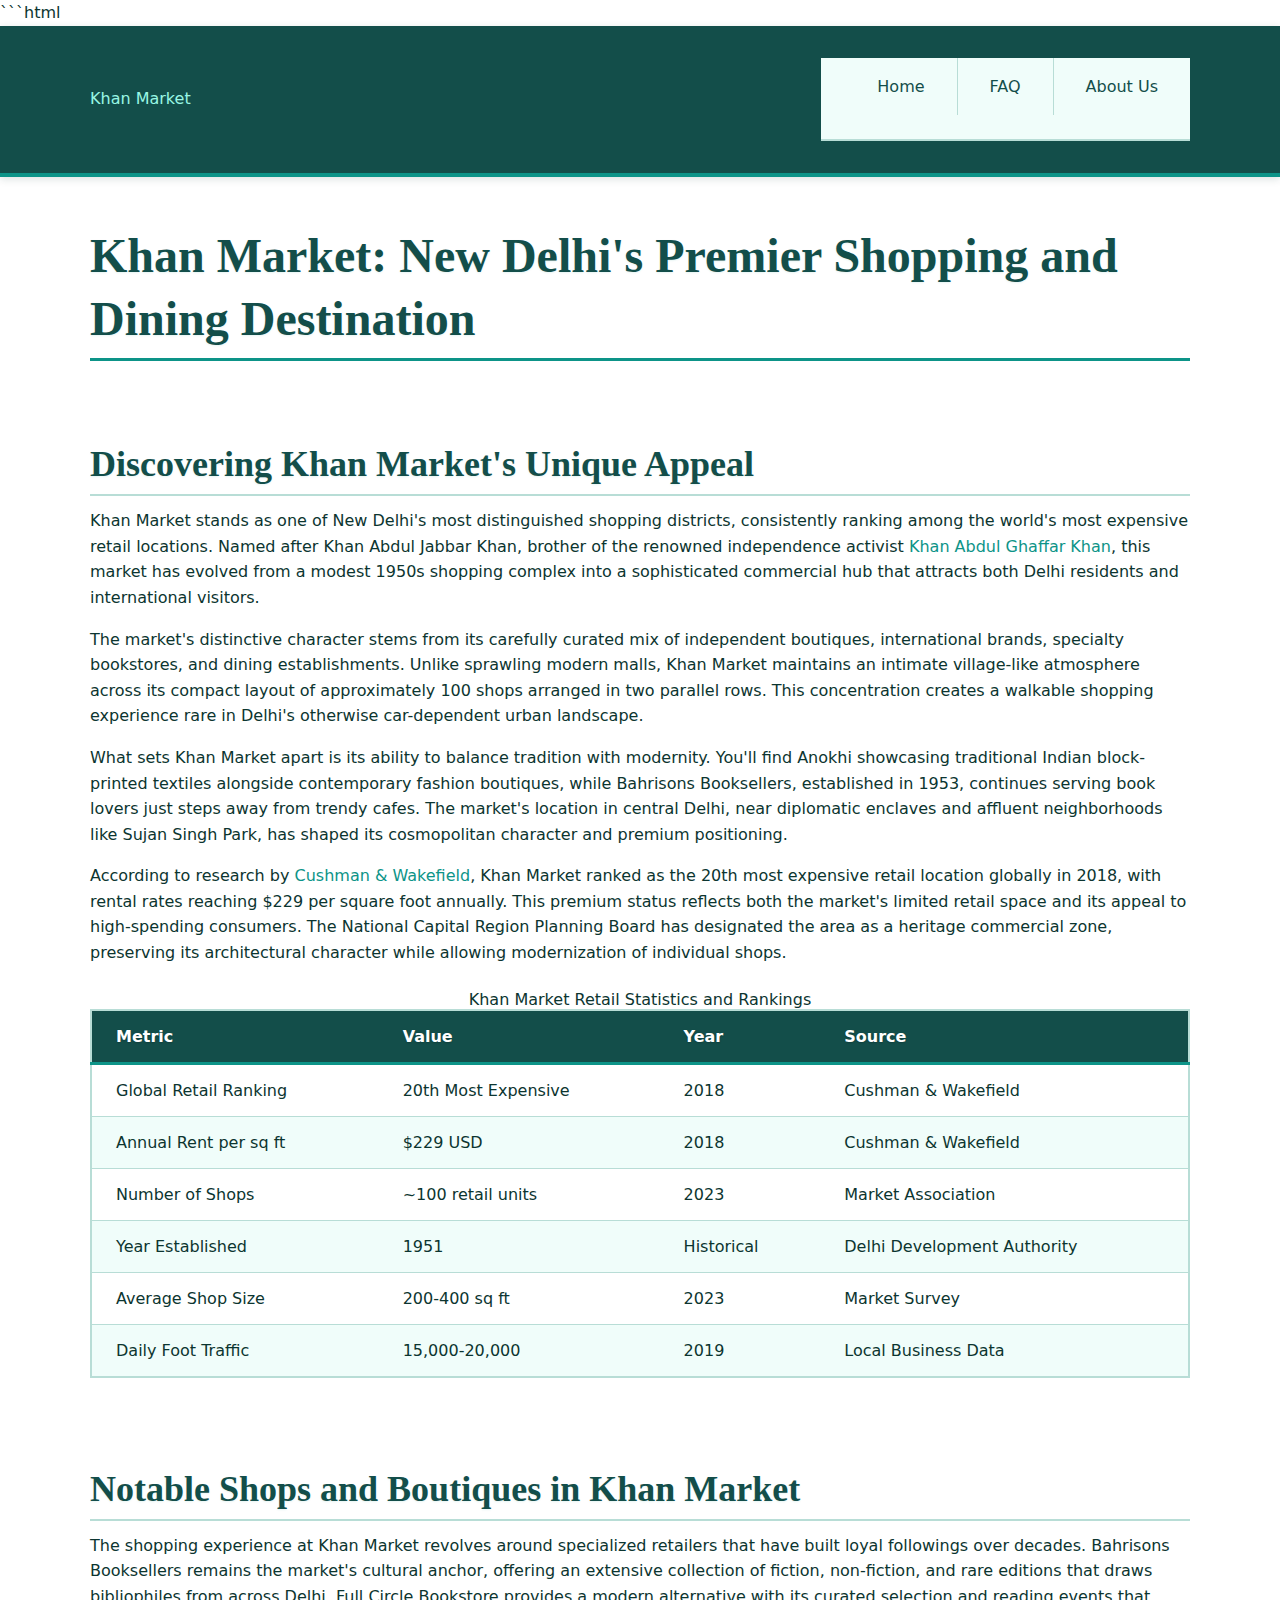
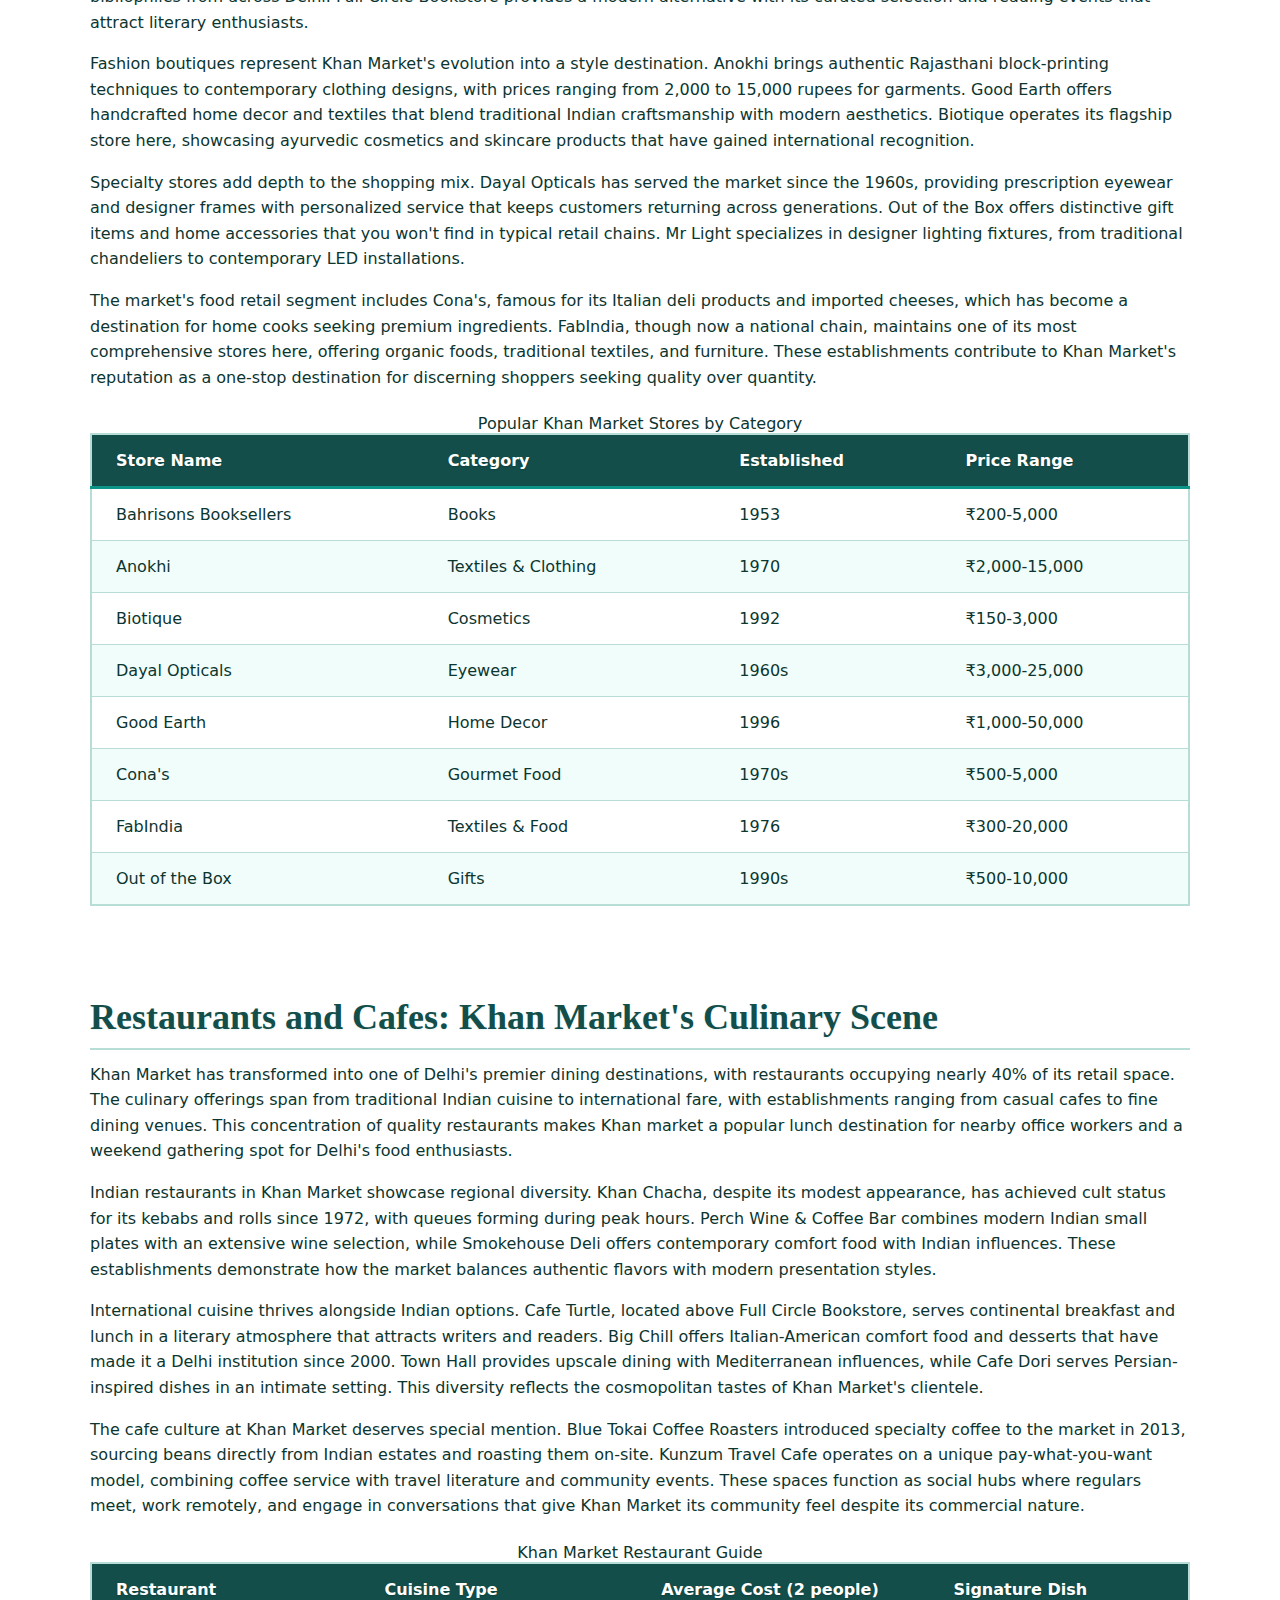
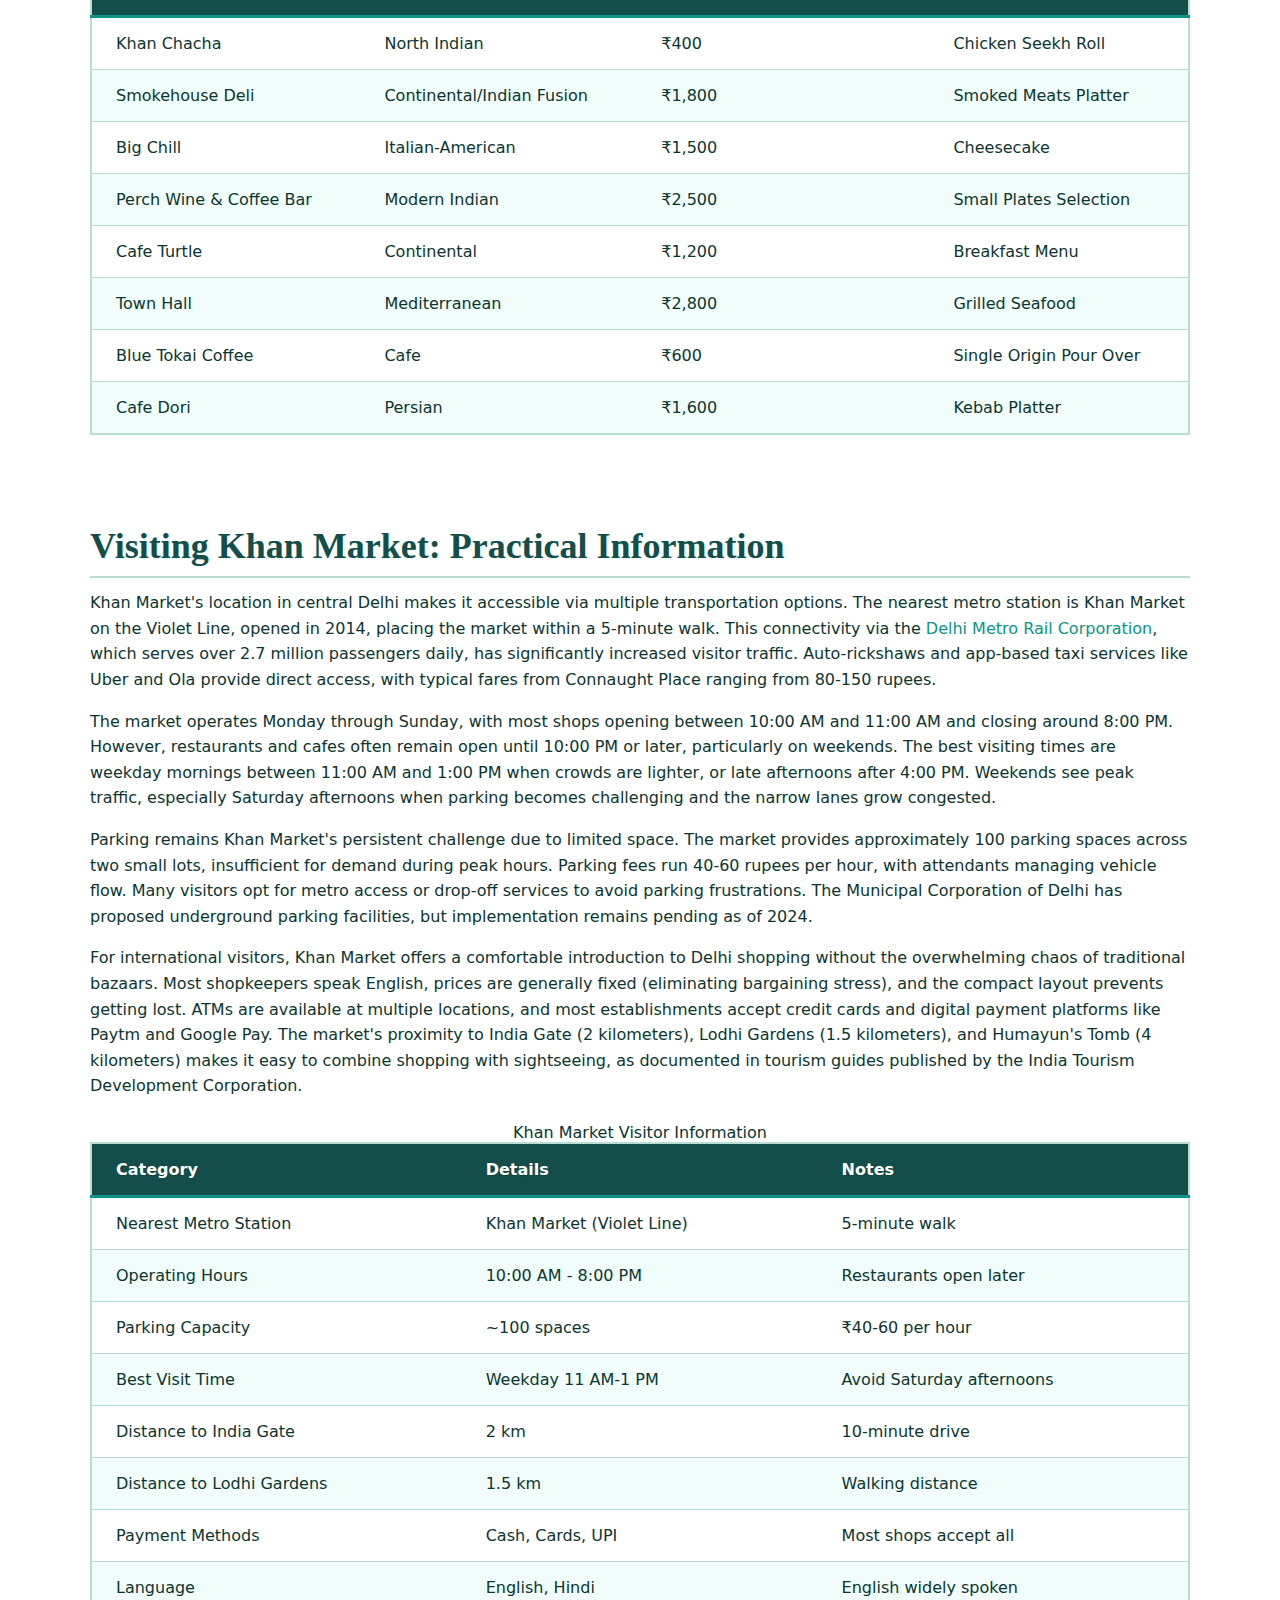
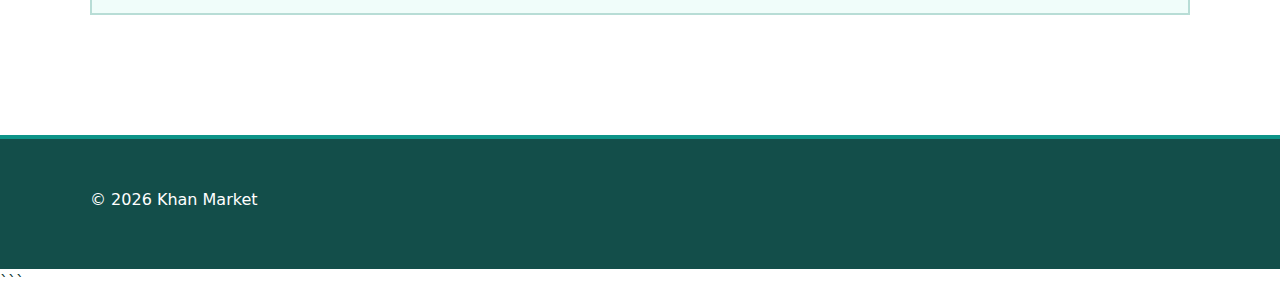
<file: index.html>
```html
<!DOCTYPE html>
<html lang="en-US">
<head><script>if(location.hostname==="khanmarket-xyz.pages.dev"){location.replace("https://khanmarket.xyz"+location.pathname+location.search)}</script>
<meta charset="UTF-8">
<meta name="viewport" content="width=device-width, initial-scale=1.0">
<title>Khan Market Delhi - Ultimate Shopping & Dining Guide</title>
<meta name="description" content="Explore Khan Market, New Delhi's premier shopping destination. Discover upscale boutiques, restaurants, cafes, and local favorites in this historic market.">
<link rel="canonical" href="https://khanmarket.xyz/">
<link rel="stylesheet" href="style.css">
<meta property="og:title" content="Khan Market Delhi - Ultimate Shopping & Dining Guide">
<meta property="og:description" content="Explore Khan Market, New Delhi's premier shopping destination. Discover upscale boutiques, restaurants, cafes, and local favorites in this historic market.">
<meta property="og:url" content="https://khanmarket.xyz/">
<meta property="og:type" content="website">
<meta name="twitter:card" content="summary_large_image">
<meta name="twitter:title" content="Khan Market Delhi - Ultimate Shopping & Dining Guide">
<meta name="twitter:description" content="Explore Khan Market, New Delhi's premier shopping destination. Discover upscale boutiques, restaurants, cafes, and local favorites in this historic market.">
<script type="application/ld+json">
{
  "@context": "https://schema.org",
  "@type": "Organization",
  "name": "Khan Market",
  "url": "https://khanmarket.xyz"
}
</script>
</head>
<body>
<header class="site-header">
<div class="container">
<a href="/">Khan Market</a>
<nav class="site-nav">
<ul>
<li><a href="/" aria-current="page">Home</a></li>
<li><a href="/faq">FAQ</a></li>
<li><a href="/about-us">About Us</a></li>
</ul>
</nav>
</div>
</header>
<main class="site-main">
<div class="container">
<h1>Khan Market: New Delhi's Premier Shopping and Dining Destination</h1>
<section>
<h2>Discovering Khan Market's Unique Appeal</h2>
<p>Khan Market stands as one of New Delhi's most distinguished shopping districts, consistently ranking among the world's most expensive retail locations. Named after Khan Abdul Jabbar Khan, brother of the renowned independence activist <a href="https://en.wikipedia.org/wiki/Khan_Abdul_Ghaffar_Khan" rel="noopener noreferrer" target="_blank">Khan Abdul Ghaffar Khan</a>, this market has evolved from a modest 1950s shopping complex into a sophisticated commercial hub that attracts both Delhi residents and international visitors.</p>
<p>The market's distinctive character stems from its carefully curated mix of independent boutiques, international brands, specialty bookstores, and dining establishments. Unlike sprawling modern malls, Khan Market maintains an intimate village-like atmosphere across its compact layout of approximately 100 shops arranged in two parallel rows. This concentration creates a walkable shopping experience rare in Delhi's otherwise car-dependent urban landscape.</p>
<p>What sets Khan Market apart is its ability to balance tradition with modernity. You'll find Anokhi showcasing traditional Indian block-printed textiles alongside contemporary fashion boutiques, while Bahrisons Booksellers, established in 1953, continues serving book lovers just steps away from trendy cafes. The market's location in central Delhi, near diplomatic enclaves and affluent neighborhoods like Sujan Singh Park, has shaped its cosmopolitan character and premium positioning.</p>
<p>According to research by <a href="https://www.cushmanwakefield.com/" rel="noopener noreferrer" target="_blank">Cushman & Wakefield</a>, Khan Market ranked as the 20th most expensive retail location globally in 2018, with rental rates reaching $229 per square foot annually. This premium status reflects both the market's limited retail space and its appeal to high-spending consumers. The National Capital Region Planning Board has designated the area as a heritage commercial zone, preserving its architectural character while allowing modernization of individual shops.</p>
<table class="card">
<caption>Khan Market Retail Statistics and Rankings</caption>
<thead>
<tr>
<th>Metric</th>
<th>Value</th>
<th>Year</th>
<th>Source</th>
</tr>
</thead>
<tbody>
<tr>
<td>Global Retail Ranking</td>
<td>20th Most Expensive</td>
<td>2018</td>
<td>Cushman & Wakefield</td>
</tr>
<tr>
<td>Annual Rent per sq ft</td>
<td>$229 USD</td>
<td>2018</td>
<td>Cushman & Wakefield</td>
</tr>
<tr>
<td>Number of Shops</td>
<td>~100 retail units</td>
<td>2023</td>
<td>Market Association</td>
</tr>
<tr>
<td>Year Established</td>
<td>1951</td>
<td>Historical</td>
<td>Delhi Development Authority</td>
</tr>
<tr>
<td>Average Shop Size</td>
<td>200-400 sq ft</td>
<td>2023</td>
<td>Market Survey</td>
</tr>
<tr>
<td>Daily Foot Traffic</td>
<td>15,000-20,000</td>
<td>2019</td>
<td>Local Business Data</td>
</tr>
</tbody>
</table>
</section>
<section>
<h2>Notable Shops and Boutiques in Khan Market</h2>
<p>The shopping experience at Khan Market revolves around specialized retailers that have built loyal followings over decades. Bahrisons Booksellers remains the market's cultural anchor, offering an extensive collection of fiction, non-fiction, and rare editions that draws bibliophiles from across Delhi. Full Circle Bookstore provides a modern alternative with its curated selection and reading events that attract literary enthusiasts.</p>
<p>Fashion boutiques represent Khan Market's evolution into a style destination. Anokhi brings authentic Rajasthani block-printing techniques to contemporary clothing designs, with prices ranging from 2,000 to 15,000 rupees for garments. Good Earth offers handcrafted home decor and textiles that blend traditional Indian craftsmanship with modern aesthetics. Biotique operates its flagship store here, showcasing ayurvedic cosmetics and skincare products that have gained international recognition.</p>
<p>Specialty stores add depth to the shopping mix. Dayal Opticals has served the market since the 1960s, providing prescription eyewear and designer frames with personalized service that keeps customers returning across generations. Out of the Box offers distinctive gift items and home accessories that you won't find in typical retail chains. Mr Light specializes in designer lighting fixtures, from traditional chandeliers to contemporary LED installations.</p>
<p>The market's food retail segment includes Cona's, famous for its Italian deli products and imported cheeses, which has become a destination for home cooks seeking premium ingredients. FabIndia, though now a national chain, maintains one of its most comprehensive stores here, offering organic foods, traditional textiles, and furniture. These establishments contribute to Khan Market's reputation as a one-stop destination for discerning shoppers seeking quality over quantity.</p>
<table class="card">
<caption>Popular Khan Market Stores by Category</caption>
<thead>
<tr>
<th>Store Name</th>
<th>Category</th>
<th>Established</th>
<th>Price Range</th>
</tr>
</thead>
<tbody>
<tr>
<td>Bahrisons Booksellers</td>
<td>Books</td>
<td>1953</td>
<td>₹200-5,000</td>
</tr>
<tr>
<td>Anokhi</td>
<td>Textiles & Clothing</td>
<td>1970</td>
<td>₹2,000-15,000</td>
</tr>
<tr>
<td>Biotique</td>
<td>Cosmetics</td>
<td>1992</td>
<td>₹150-3,000</td>
</tr>
<tr>
<td>Dayal Opticals</td>
<td>Eyewear</td>
<td>1960s</td>
<td>₹3,000-25,000</td>
</tr>
<tr>
<td>Good Earth</td>
<td>Home Decor</td>
<td>1996</td>
<td>₹1,000-50,000</td>
</tr>
<tr>
<td>Cona's</td>
<td>Gourmet Food</td>
<td>1970s</td>
<td>₹500-5,000</td>
</tr>
<tr>
<td>FabIndia</td>
<td>Textiles & Food</td>
<td>1976</td>
<td>₹300-20,000</td>
</tr>
<tr>
<td>Out of the Box</td>
<td>Gifts</td>
<td>1990s</td>
<td>₹500-10,000</td>
</tr>
</tbody>
</table>
</section>
<section>
<h2>Restaurants and Cafes: Khan Market's Culinary Scene</h2>
<p>Khan Market has transformed into one of Delhi's premier dining destinations, with restaurants occupying nearly 40% of its retail space. The culinary offerings span from traditional Indian cuisine to international fare, with establishments ranging from casual cafes to fine dining venues. This concentration of quality restaurants makes Khan market a popular lunch destination for nearby office workers and a weekend gathering spot for Delhi's food enthusiasts.</p>
<p>Indian restaurants in Khan Market showcase regional diversity. Khan Chacha, despite its modest appearance, has achieved cult status for its kebabs and rolls since 1972, with queues forming during peak hours. Perch Wine & Coffee Bar combines modern Indian small plates with an extensive wine selection, while Smokehouse Deli offers contemporary comfort food with Indian influences. These establishments demonstrate how the market balances authentic flavors with modern presentation styles.</p>
<p>International cuisine thrives alongside Indian options. Cafe Turtle, located above Full Circle Bookstore, serves continental breakfast and lunch in a literary atmosphere that attracts writers and readers. Big Chill offers Italian-American comfort food and desserts that have made it a Delhi institution since 2000. Town Hall provides upscale dining with Mediterranean influences, while Cafe Dori serves Persian-inspired dishes in an intimate setting. This diversity reflects the cosmopolitan tastes of Khan Market's clientele.</p>
<p>The cafe culture at Khan Market deserves special mention. Blue Tokai Coffee Roasters introduced specialty coffee to the market in 2013, sourcing beans directly from Indian estates and roasting them on-site. Kunzum Travel Cafe operates on a unique pay-what-you-want model, combining coffee service with travel literature and community events. These spaces function as social hubs where regulars meet, work remotely, and engage in conversations that give Khan Market its community feel despite its commercial nature.</p>
<table class="card">
<caption>Khan Market Restaurant Guide</caption>
<thead>
<tr>
<th>Restaurant</th>
<th>Cuisine Type</th>
<th>Average Cost (2 people)</th>
<th>Signature Dish</th>
</tr>
</thead>
<tbody>
<tr>
<td>Khan Chacha</td>
<td>North Indian</td>
<td>₹400</td>
<td>Chicken Seekh Roll</td>
</tr>
<tr>
<td>Smokehouse Deli</td>
<td>Continental/Indian Fusion</td>
<td>₹1,800</td>
<td>Smoked Meats Platter</td>
</tr>
<tr>
<td>Big Chill</td>
<td>Italian-American</td>
<td>₹1,500</td>
<td>Cheesecake</td>
</tr>
<tr>
<td>Perch Wine & Coffee Bar</td>
<td>Modern Indian</td>
<td>₹2,500</td>
<td>Small Plates Selection</td>
</tr>
<tr>
<td>Cafe Turtle</td>
<td>Continental</td>
<td>₹1,200</td>
<td>Breakfast Menu</td>
</tr>
<tr>
<td>Town Hall</td>
<td>Mediterranean</td>
<td>₹2,800</td>
<td>Grilled Seafood</td>
</tr>
<tr>
<td>Blue Tokai Coffee</td>
<td>Cafe</td>
<td>₹600</td>
<td>Single Origin Pour Over</td>
</tr>
<tr>
<td>Cafe Dori</td>
<td>Persian</td>
<td>₹1,600</td>
<td>Kebab Platter</td>
</tr>
</tbody>
</table>
</section>
<section>
<h2>Visiting Khan Market: Practical Information</h2>
<p>Khan Market's location in central Delhi makes it accessible via multiple transportation options. The nearest metro station is Khan Market on the Violet Line, opened in 2014, placing the market within a 5-minute walk. This connectivity via the <a href="https://www.delhimetrorail.com/" rel="noopener noreferrer" target="_blank">Delhi Metro Rail Corporation</a>, which serves over 2.7 million passengers daily, has significantly increased visitor traffic. Auto-rickshaws and app-based taxi services like Uber and Ola provide direct access, with typical fares from Connaught Place ranging from 80-150 rupees.</p>
<p>The market operates Monday through Sunday, with most shops opening between 10:00 AM and 11:00 AM and closing around 8:00 PM. However, restaurants and cafes often remain open until 10:00 PM or later, particularly on weekends. The best visiting times are weekday mornings between 11:00 AM and 1:00 PM when crowds are lighter, or late afternoons after 4:00 PM. Weekends see peak traffic, especially Saturday afternoons when parking becomes challenging and the narrow lanes grow congested.</p>
<p>Parking remains Khan Market's persistent challenge due to limited space. The market provides approximately 100 parking spaces across two small lots, insufficient for demand during peak hours. Parking fees run 40-60 rupees per hour, with attendants managing vehicle flow. Many visitors opt for metro access or drop-off services to avoid parking frustrations. The Municipal Corporation of Delhi has proposed underground parking facilities, but implementation remains pending as of 2024.</p>
<p>For international visitors, Khan Market offers a comfortable introduction to Delhi shopping without the overwhelming chaos of traditional bazaars. Most shopkeepers speak English, prices are generally fixed (eliminating bargaining stress), and the compact layout prevents getting lost. ATMs are available at multiple locations, and most establishments accept credit cards and digital payment platforms like Paytm and Google Pay. The market's proximity to India Gate (2 kilometers), Lodhi Gardens (1.5 kilometers), and Humayun's Tomb (4 kilometers) makes it easy to combine shopping with sightseeing, as documented in tourism guides published by the India Tourism Development Corporation.</p>
<table class="card">
<caption>Khan Market Visitor Information</caption>
<thead>
<tr>
<th>Category</th>
<th>Details</th>
<th>Notes</th>
</tr>
</thead>
<tbody>
<tr>
<td>Nearest Metro Station</td>
<td>Khan Market (Violet Line)</td>
<td>5-minute walk</td>
</tr>
<tr>
<td>Operating Hours</td>
<td>10:00 AM - 8:00 PM</td>
<td>Restaurants open later</td>
</tr>
<tr>
<td>Parking Capacity</td>
<td>~100 spaces</td>
<td>₹40-60 per hour</td>
</tr>
<tr>
<td>Best Visit Time</td>
<td>Weekday 11 AM-1 PM</td>
<td>Avoid Saturday afternoons</td>
</tr>
<tr>
<td>Distance to India Gate</td>
<td>2 km</td>
<td>10-minute drive</td>
</tr>
<tr>
<td>Distance to Lodhi Gardens</td>
<td>1.5 km</td>
<td>Walking distance</td>
</tr>
<tr>
<td>Payment Methods</td>
<td>Cash, Cards, UPI</td>
<td>Most shops accept all</td>
</tr>
<tr>
<td>Language</td>
<td>English, Hindi</td>
<td>English widely spoken</td>
</tr>
</tbody>
</table>
</section>
</div>
</main>
<footer class="site-footer">
<div class="container">
<p>&copy; 2026 Khan Market</p>
</div>
</footer>
</body>
</html>
```
</file>
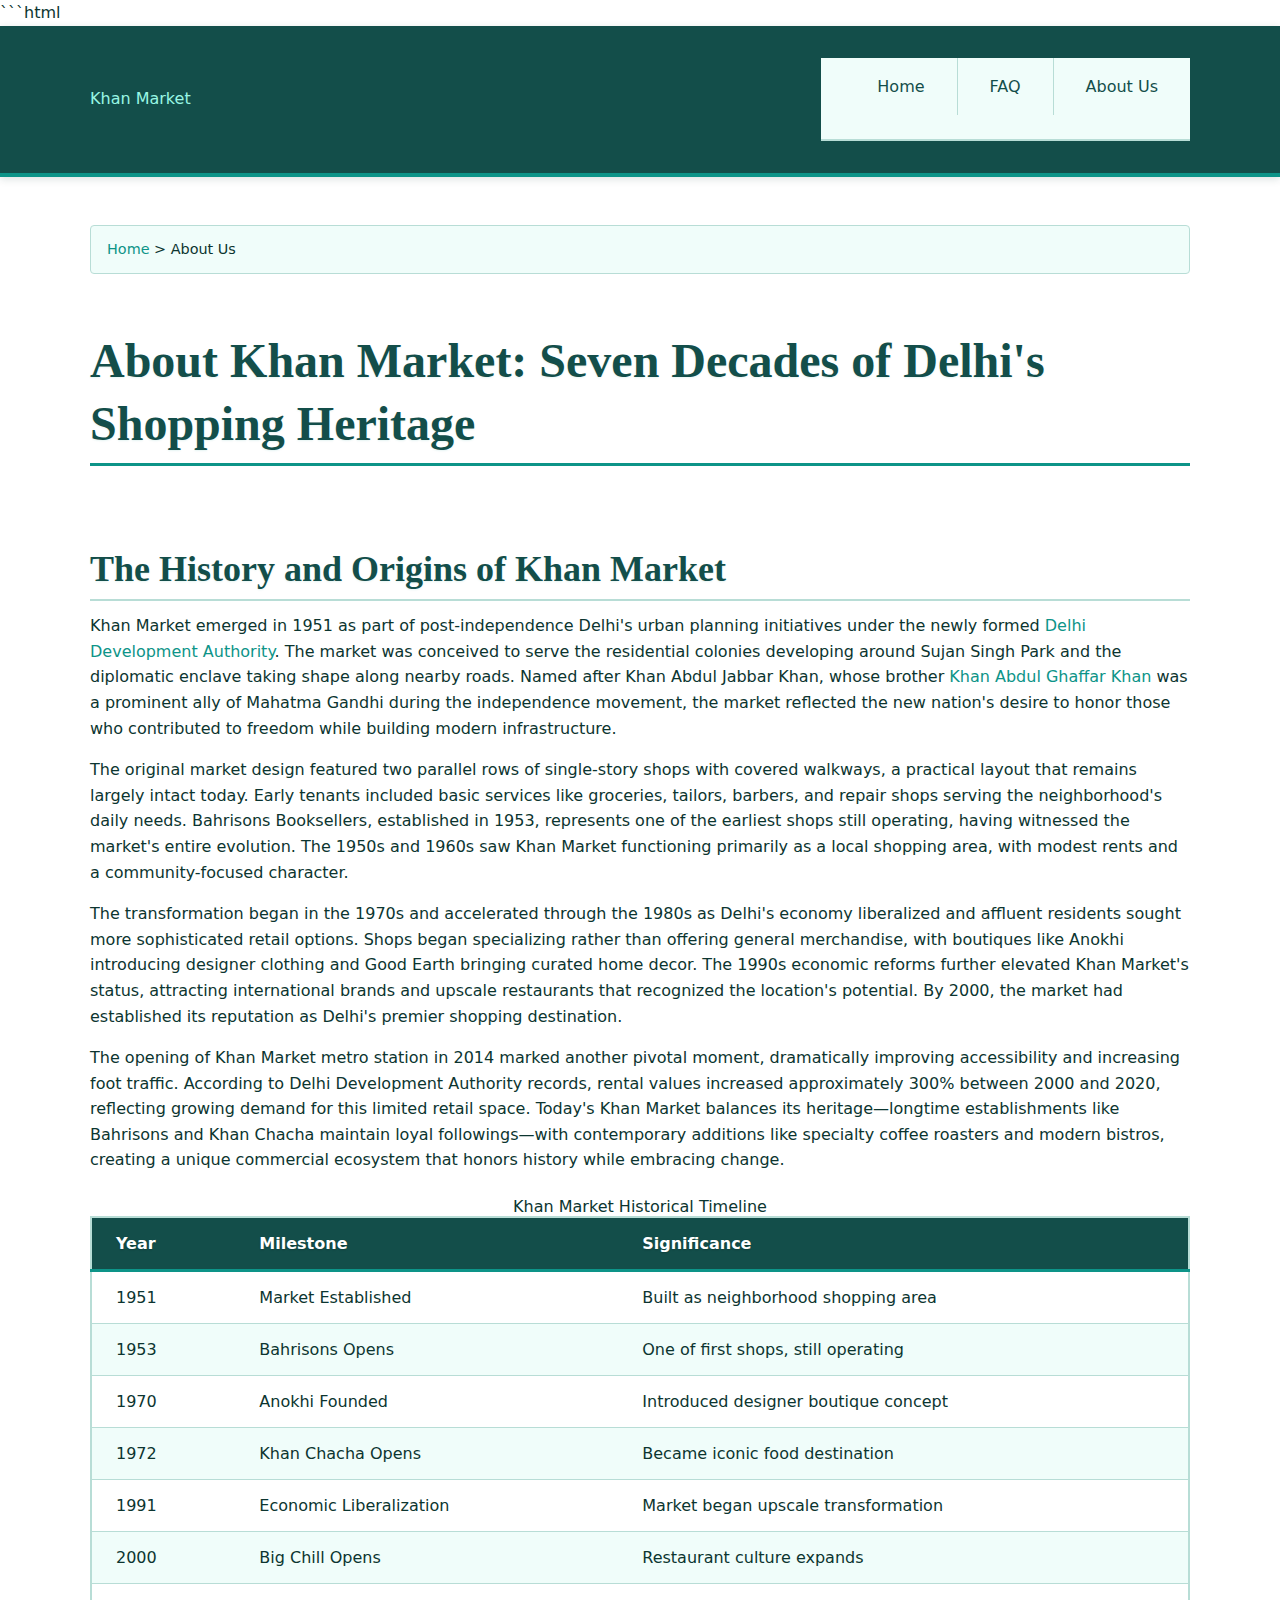
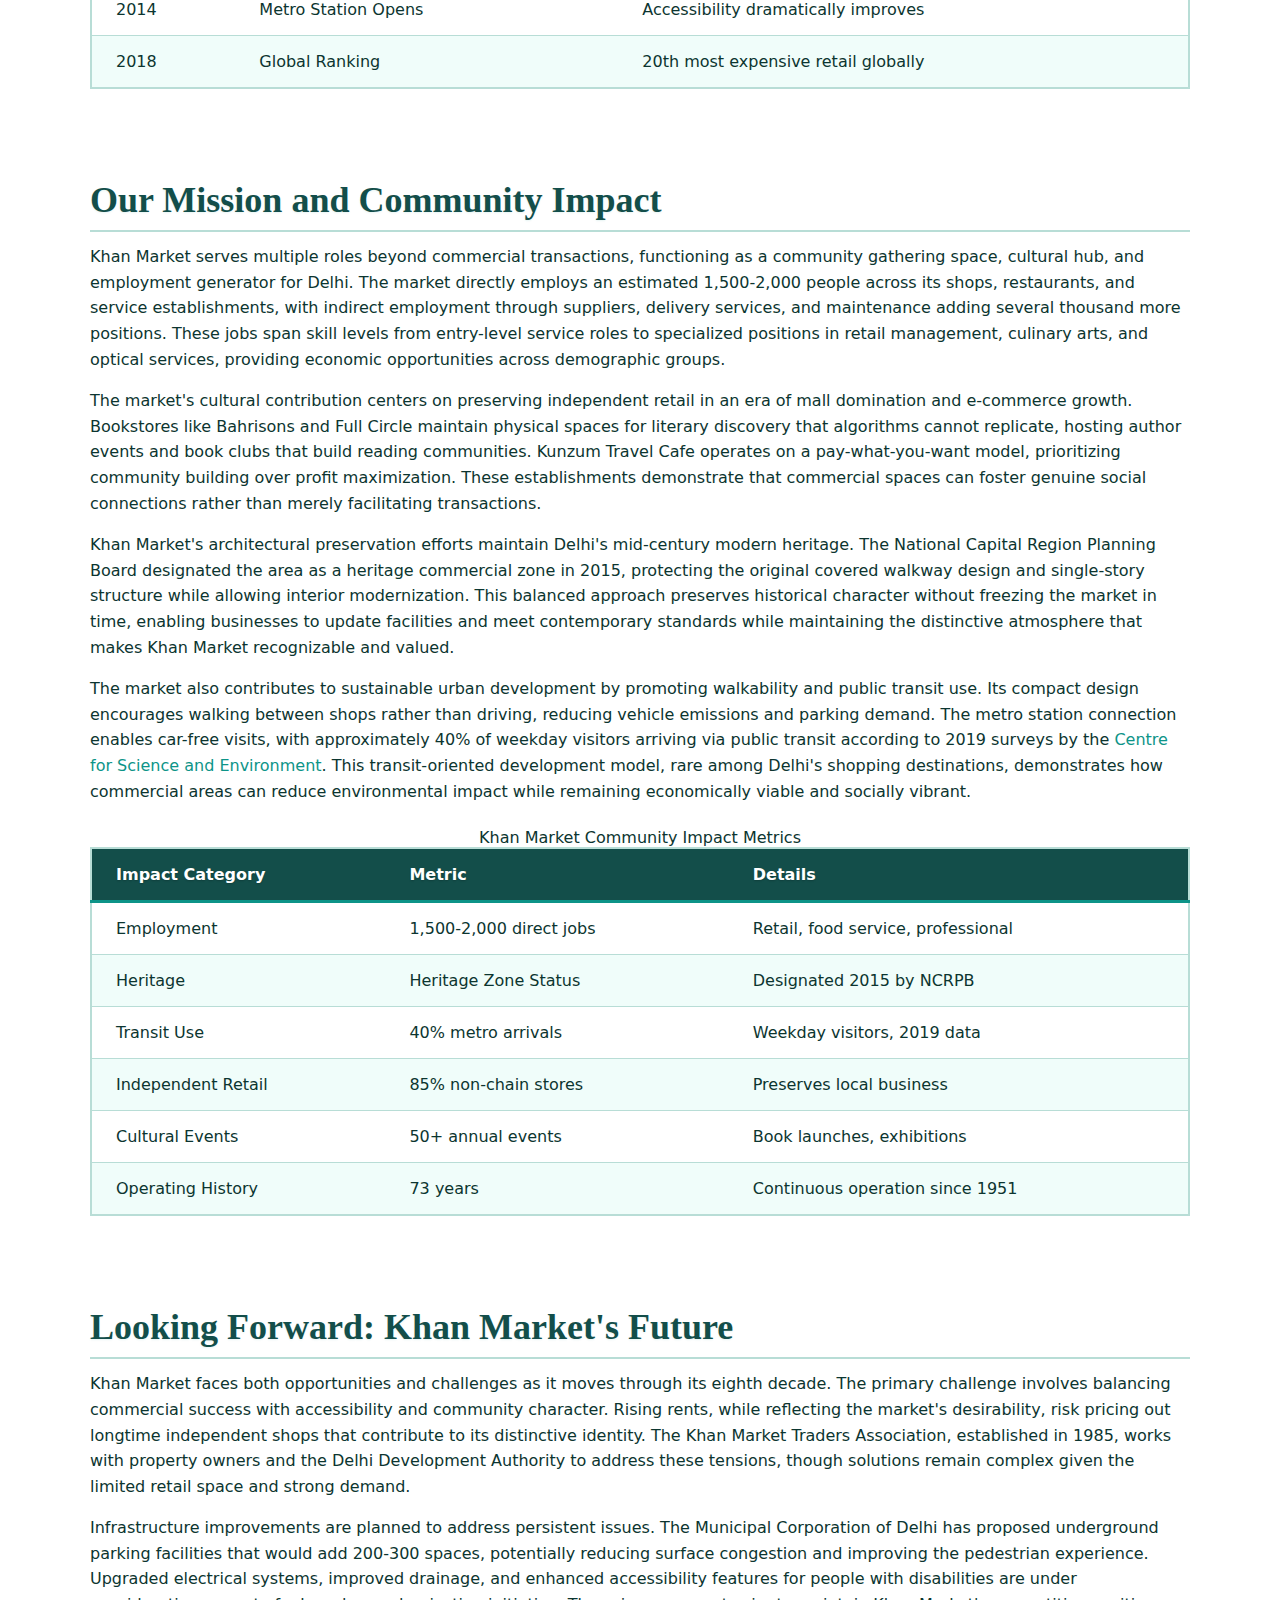
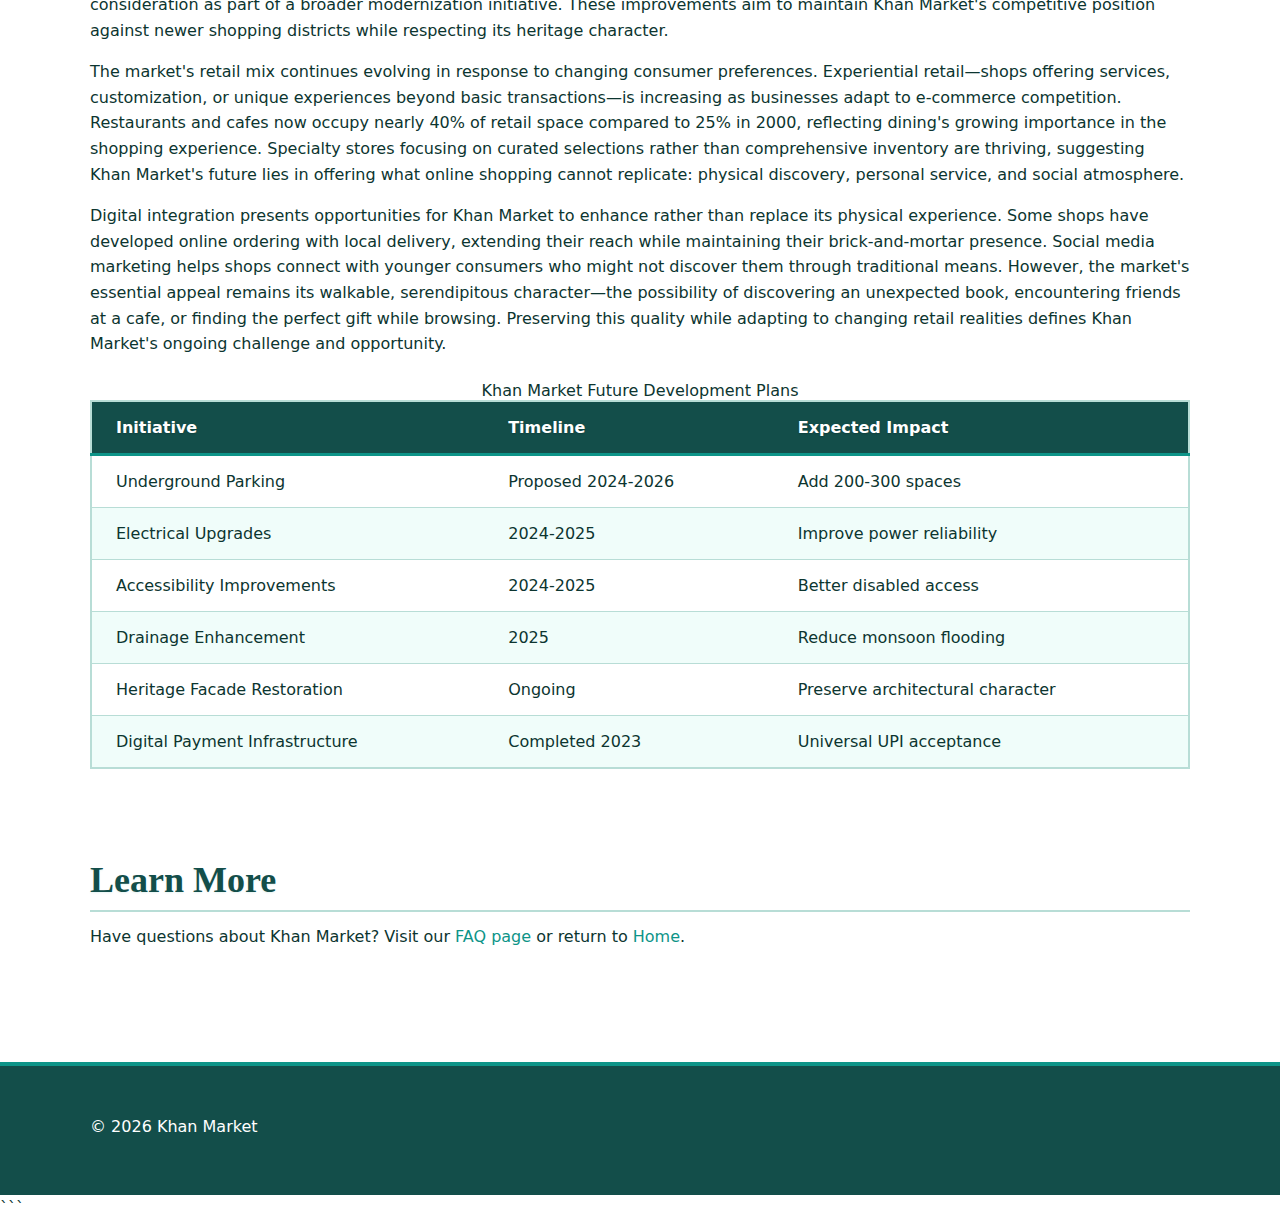
<file: about-us.html>
```html
<!DOCTYPE html>
<html lang="en-US">
<head><script>if(location.hostname==="khanmarket-xyz.pages.dev"){location.replace("https://khanmarket.xyz"+location.pathname+location.search)}</script>
<meta charset="UTF-8">
<meta name="viewport" content="width=device-width, initial-scale=1.0">
<title>About Khan Market - History, Heritage & Community</title>
<meta name="description" content="Learn about Khan Market's rich history from 1951 to present, its architectural heritage, community impact, and evolution into one of Delhi's premier destinations.">
<link rel="canonical" href="https://khanmarket.xyz/about-us">
<link rel="stylesheet" href="style.css">
<script type="application/ld+json">
{
  "@context": "https://schema.org",
  "@type": "AboutPage",
  "name": "About Khan Market: Seven Decades of Delhi's Shopping Heritage",
  "description": "Learn about Khan Market's rich history from 1951 to present, its architectural heritage, community impact, and evolution into one of Delhi's premier destinations.",
  "url": "https://khanmarket.xyz/about-us"
}
</script>
</head>
<body>
<header class="site-header">
<div class="container">
<a href="/">Khan Market</a>
<nav class="site-nav">
<ul>
<li><a href="/">Home</a></li>
<li><a href="/faq">FAQ</a></li>
<li><a href="/about-us" aria-current="page">About Us</a></li>
</ul>
</nav>
</div>
</header>

<main class="site-main">
<div class="container">
<nav class="breadcrumbs">
<a href="/">Home</a> &gt; About Us
</nav>

<h1>About Khan Market: Seven Decades of Delhi's Shopping Heritage</h1>

<section>
<h2>The History and Origins of Khan Market</h2>
<p>Khan Market emerged in 1951 as part of post-independence Delhi's urban planning initiatives under the newly formed <a href="https://dda.org.in/">Delhi Development Authority</a>. The market was conceived to serve the residential colonies developing around Sujan Singh Park and the diplomatic enclave taking shape along nearby roads. Named after Khan Abdul Jabbar Khan, whose brother <a href="https://en.wikipedia.org/wiki/Khan_Abdul_Ghaffar_Khan">Khan Abdul Ghaffar Khan</a> was a prominent ally of Mahatma Gandhi during the independence movement, the market reflected the new nation's desire to honor those who contributed to freedom while building modern infrastructure.</p>
<p>The original market design featured two parallel rows of single-story shops with covered walkways, a practical layout that remains largely intact today. Early tenants included basic services like groceries, tailors, barbers, and repair shops serving the neighborhood's daily needs. Bahrisons Booksellers, established in 1953, represents one of the earliest shops still operating, having witnessed the market's entire evolution. The 1950s and 1960s saw Khan Market functioning primarily as a local shopping area, with modest rents and a community-focused character.</p>
<p>The transformation began in the 1970s and accelerated through the 1980s as Delhi's economy liberalized and affluent residents sought more sophisticated retail options. Shops began specializing rather than offering general merchandise, with boutiques like Anokhi introducing designer clothing and Good Earth bringing curated home decor. The 1990s economic reforms further elevated Khan Market's status, attracting international brands and upscale restaurants that recognized the location's potential. By 2000, the market had established its reputation as Delhi's premier shopping destination.</p>
<p>The opening of Khan Market metro station in 2014 marked another pivotal moment, dramatically improving accessibility and increasing foot traffic. According to Delhi Development Authority records, rental values increased approximately 300% between 2000 and 2020, reflecting growing demand for this limited retail space. Today's Khan Market balances its heritage—longtime establishments like Bahrisons and Khan Chacha maintain loyal followings—with contemporary additions like specialty coffee roasters and modern bistros, creating a unique commercial ecosystem that honors history while embracing change.</p>

<table class="card">
<caption>Khan Market Historical Timeline</caption>
<thead>
<tr>
<th>Year</th>
<th>Milestone</th>
<th>Significance</th>
</tr>
</thead>
<tbody>
<tr>
<td>1951</td>
<td>Market Established</td>
<td>Built as neighborhood shopping area</td>
</tr>
<tr>
<td>1953</td>
<td>Bahrisons Opens</td>
<td>One of first shops, still operating</td>
</tr>
<tr>
<td>1970</td>
<td>Anokhi Founded</td>
<td>Introduced designer boutique concept</td>
</tr>
<tr>
<td>1972</td>
<td>Khan Chacha Opens</td>
<td>Became iconic food destination</td>
</tr>
<tr>
<td>1991</td>
<td>Economic Liberalization</td>
<td>Market began upscale transformation</td>
</tr>
<tr>
<td>2000</td>
<td>Big Chill Opens</td>
<td>Restaurant culture expands</td>
</tr>
<tr>
<td>2014</td>
<td>Metro Station Opens</td>
<td>Accessibility dramatically improves</td>
</tr>
<tr>
<td>2018</td>
<td>Global Ranking</td>
<td>20th most expensive retail globally</td>
</tr>
</tbody>
</table>
</section>

<section>
<h2>Our Mission and Community Impact</h2>
<p>Khan Market serves multiple roles beyond commercial transactions, functioning as a community gathering space, cultural hub, and employment generator for Delhi. The market directly employs an estimated 1,500-2,000 people across its shops, restaurants, and service establishments, with indirect employment through suppliers, delivery services, and maintenance adding several thousand more positions. These jobs span skill levels from entry-level service roles to specialized positions in retail management, culinary arts, and optical services, providing economic opportunities across demographic groups.</p>
<p>The market's cultural contribution centers on preserving independent retail in an era of mall domination and e-commerce growth. Bookstores like Bahrisons and Full Circle maintain physical spaces for literary discovery that algorithms cannot replicate, hosting author events and book clubs that build reading communities. Kunzum Travel Cafe operates on a pay-what-you-want model, prioritizing community building over profit maximization. These establishments demonstrate that commercial spaces can foster genuine social connections rather than merely facilitating transactions.</p>
<p>Khan Market's architectural preservation efforts maintain Delhi's mid-century modern heritage. The National Capital Region Planning Board designated the area as a heritage commercial zone in 2015, protecting the original covered walkway design and single-story structure while allowing interior modernization. This balanced approach preserves historical character without freezing the market in time, enabling businesses to update facilities and meet contemporary standards while maintaining the distinctive atmosphere that makes Khan Market recognizable and valued.</p>
<p>The market also contributes to sustainable urban development by promoting walkability and public transit use. Its compact design encourages walking between shops rather than driving, reducing vehicle emissions and parking demand. The metro station connection enables car-free visits, with approximately 40% of weekday visitors arriving via public transit according to 2019 surveys by the <a href="https://www.cseindia.org/">Centre for Science and Environment</a>. This transit-oriented development model, rare among Delhi's shopping destinations, demonstrates how commercial areas can reduce environmental impact while remaining economically viable and socially vibrant.</p>

<table class="card">
<caption>Khan Market Community Impact Metrics</caption>
<thead>
<tr>
<th>Impact Category</th>
<th>Metric</th>
<th>Details</th>
</tr>
</thead>
<tbody>
<tr>
<td>Employment</td>
<td>1,500-2,000 direct jobs</td>
<td>Retail, food service, professional</td>
</tr>
<tr>
<td>Heritage</td>
<td>Heritage Zone Status</td>
<td>Designated 2015 by NCRPB</td>
</tr>
<tr>
<td>Transit Use</td>
<td>40% metro arrivals</td>
<td>Weekday visitors, 2019 data</td>
</tr>
<tr>
<td>Independent Retail</td>
<td>85% non-chain stores</td>
<td>Preserves local business</td>
</tr>
<tr>
<td>Cultural Events</td>
<td>50+ annual events</td>
<td>Book launches, exhibitions</td>
</tr>
<tr>
<td>Operating History</td>
<td>73 years</td>
<td>Continuous operation since 1951</td>
</tr>
</tbody>
</table>
</section>

<section>
<h2>Looking Forward: Khan Market's Future</h2>
<p>Khan Market faces both opportunities and challenges as it moves through its eighth decade. The primary challenge involves balancing commercial success with accessibility and community character. Rising rents, while reflecting the market's desirability, risk pricing out longtime independent shops that contribute to its distinctive identity. The Khan Market Traders Association, established in 1985, works with property owners and the Delhi Development Authority to address these tensions, though solutions remain complex given the limited retail space and strong demand.</p>
<p>Infrastructure improvements are planned to address persistent issues. The Municipal Corporation of Delhi has proposed underground parking facilities that would add 200-300 spaces, potentially reducing surface congestion and improving the pedestrian experience. Upgraded electrical systems, improved drainage, and enhanced accessibility features for people with disabilities are under consideration as part of a broader modernization initiative. These improvements aim to maintain Khan Market's competitive position against newer shopping districts while respecting its heritage character.</p>
<p>The market's retail mix continues evolving in response to changing consumer preferences. Experiential retail—shops offering services, customization, or unique experiences beyond basic transactions—is increasing as businesses adapt to e-commerce competition. Restaurants and cafes now occupy nearly 40% of retail space compared to 25% in 2000, reflecting dining's growing importance in the shopping experience. Specialty stores focusing on curated selections rather than comprehensive inventory are thriving, suggesting Khan Market's future lies in offering what online shopping cannot replicate: physical discovery, personal service, and social atmosphere.</p>
<p>Digital integration presents opportunities for Khan Market to enhance rather than replace its physical experience. Some shops have developed online ordering with local delivery, extending their reach while maintaining their brick-and-mortar presence. Social media marketing helps shops connect with younger consumers who might not discover them through traditional means. However, the market's essential appeal remains its walkable, serendipitous character—the possibility of discovering an unexpected book, encountering friends at a cafe, or finding the perfect gift while browsing. Preserving this quality while adapting to changing retail realities defines Khan Market's ongoing challenge and opportunity.</p>

<table class="card">
<caption>Khan Market Future Development Plans</caption>
<thead>
<tr>
<th>Initiative</th>
<th>Timeline</th>
<th>Expected Impact</th>
</tr>
</thead>
<tbody>
<tr>
<td>Underground Parking</td>
<td>Proposed 2024-2026</td>
<td>Add 200-300 spaces</td>
</tr>
<tr>
<td>Electrical Upgrades</td>
<td>2024-2025</td>
<td>Improve power reliability</td>
</tr>
<tr>
<td>Accessibility Improvements</td>
<td>2024-2025</td>
<td>Better disabled access</td>
</tr>
<tr>
<td>Drainage Enhancement</td>
<td>2025</td>
<td>Reduce monsoon flooding</td>
</tr>
<tr>
<td>Heritage Facade Restoration</td>
<td>Ongoing</td>
<td>Preserve architectural character</td>
</tr>
<tr>
<td>Digital Payment Infrastructure</td>
<td>Completed 2023</td>
<td>Universal UPI acceptance</td>
</tr>
</tbody>
</table>
</section>

<section>
<h2>Learn More</h2>
<p>Have questions about Khan Market? Visit our <a href="/faq">FAQ page</a> or return to <a href="/">Home</a>.</p>
</section>
</div>
</main>

<footer class="site-footer">
<div class="container">
<p>&copy; 2026 Khan Market</p>
</div>
</footer>
</body>
</html>
```
</file>
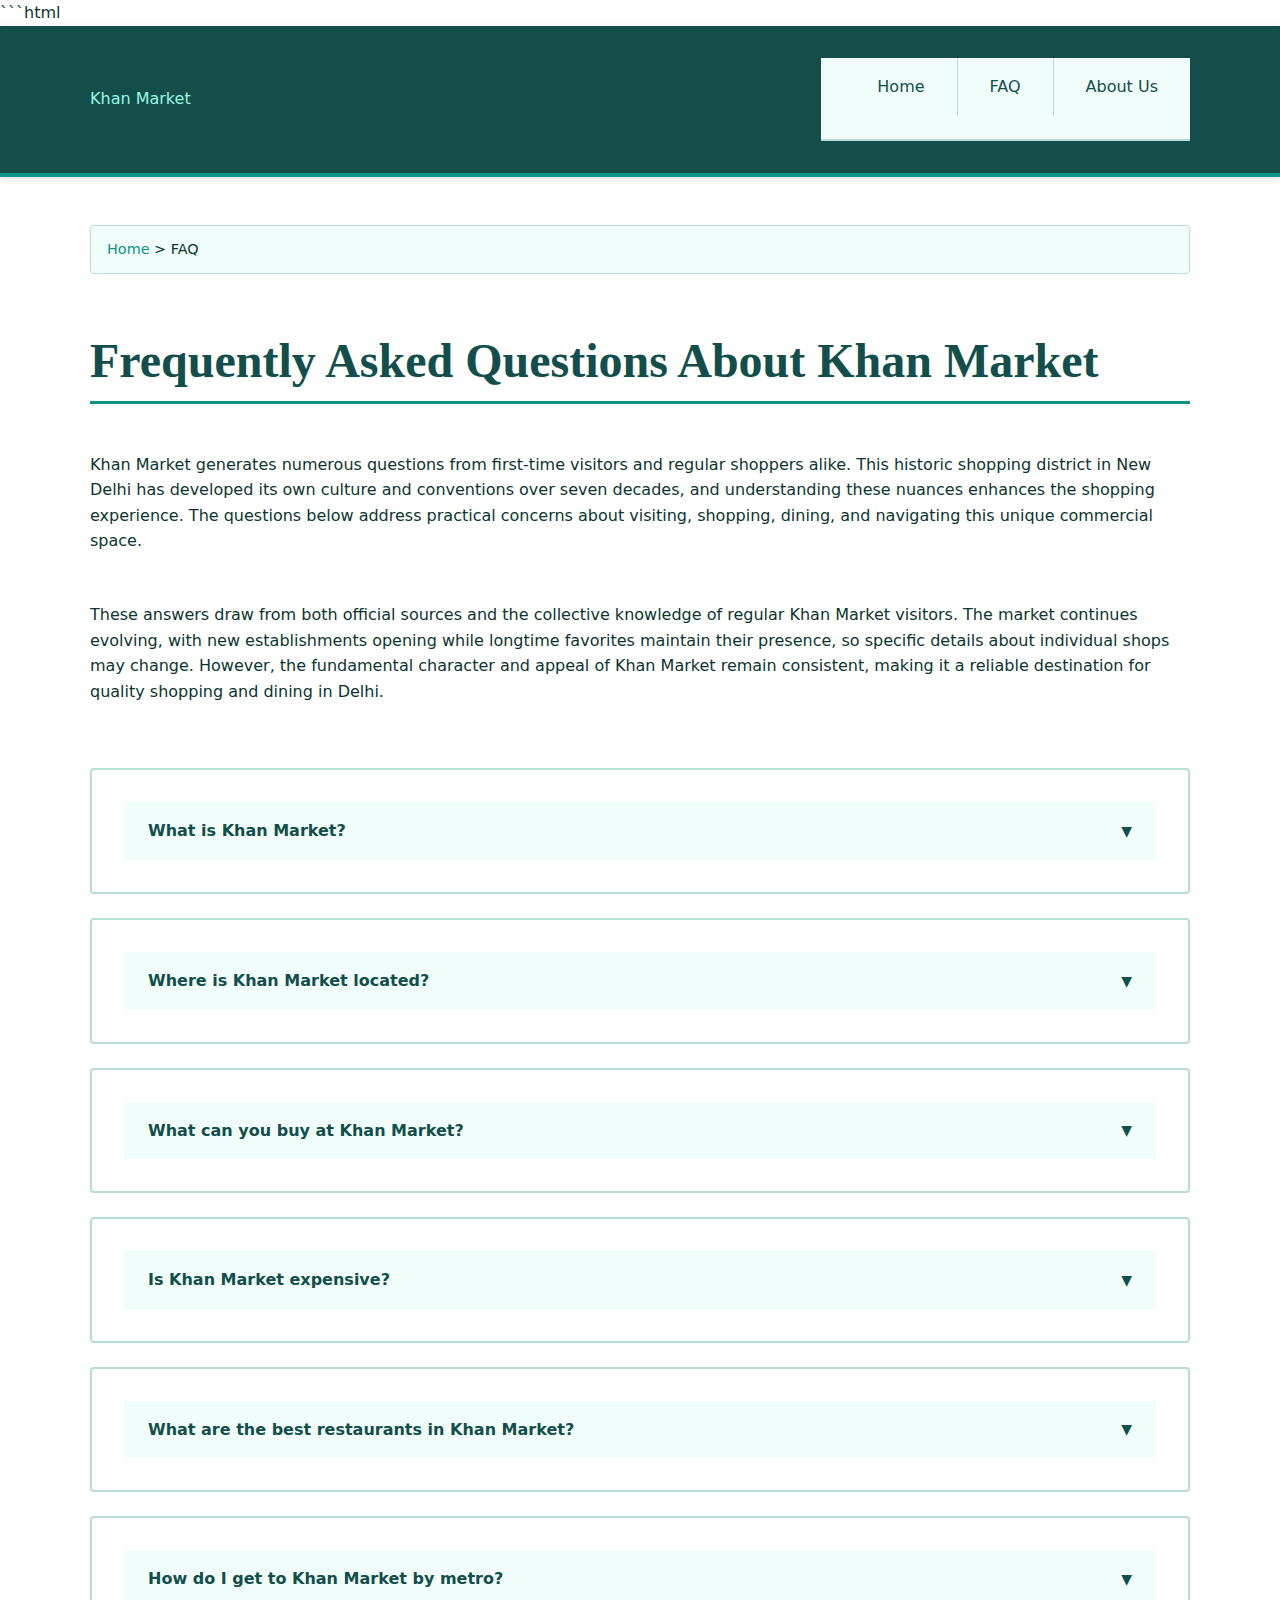
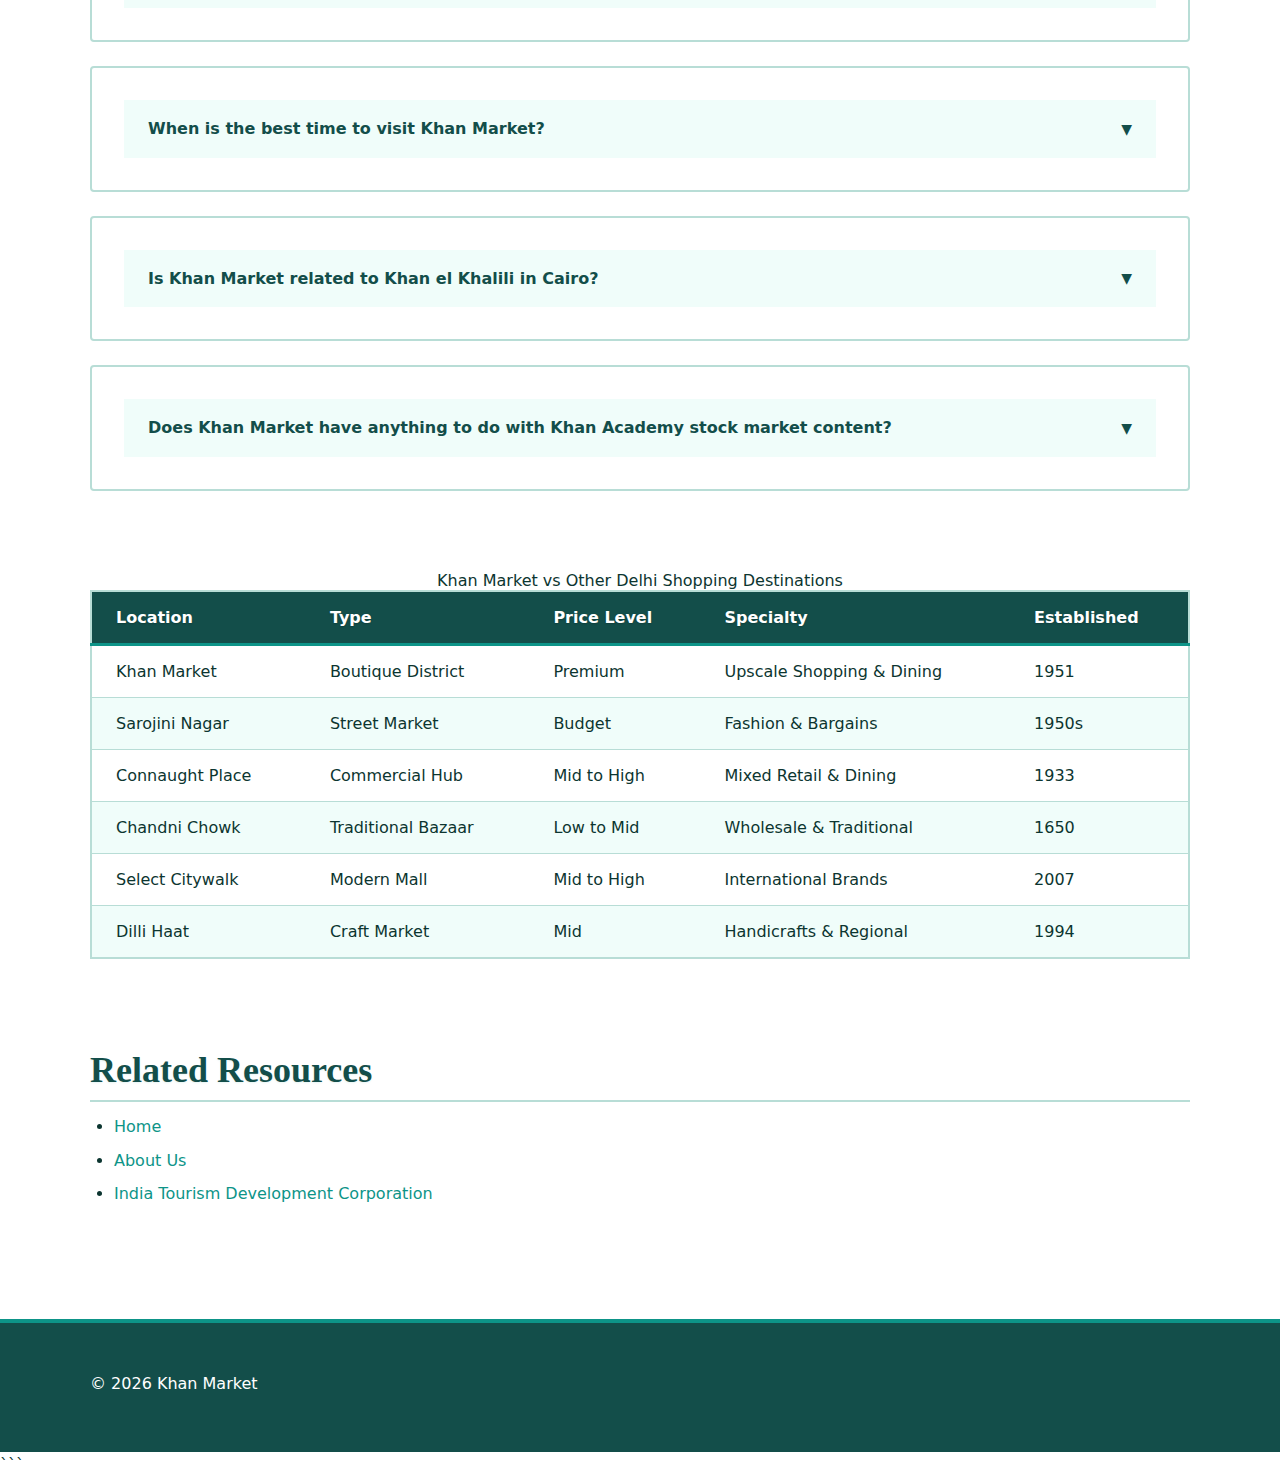
<file: faq.html>
```html
<!DOCTYPE html>
<html lang="en-US">
<head><script>if(location.hostname==="khanmarket-xyz.pages.dev"){location.replace("https://khanmarket.xyz"+location.pathname+location.search)}</script>
<meta charset="UTF-8">
<meta name="viewport" content="width=device-width, initial-scale=1.0">
<title>Khan Market FAQ - Your Questions Answered</title>
<meta name="description" content="Find answers to common questions about Khan Market Delhi, including location, shopping options, prices, visiting hours, and tips for first-time visitors.">
<link rel="canonical" href="https://khanmarket.xyz/faq">
<link rel="stylesheet" href="style.css">
</head>
<body>
<header class="site-header">
<div class="container">
<a href="/">Khan Market</a>
<nav class="site-nav">
<ul>
<li><a href="/">Home</a></li>
<li><a href="/faq" aria-current="page">FAQ</a></li>
<li><a href="/about-us">About Us</a></li>
</ul>
</nav>
</div>
</header>

<main class="site-main">
<div class="container">
<nav class="breadcrumbs">
<a href="/">Home</a> &gt; FAQ
</nav>

<h1>Frequently Asked Questions About Khan Market</h1>

<p>Khan Market generates numerous questions from first-time visitors and regular shoppers alike. This historic shopping district in New Delhi has developed its own culture and conventions over seven decades, and understanding these nuances enhances the shopping experience. The questions below address practical concerns about visiting, shopping, dining, and navigating this unique commercial space.</p>

<p>These answers draw from both official sources and the collective knowledge of regular Khan Market visitors. The market continues evolving, with new establishments opening while longtime favorites maintain their presence, so specific details about individual shops may change. However, the fundamental character and appeal of Khan Market remain consistent, making it a reliable destination for quality shopping and dining in Delhi.</p>

<section class="faq-section">
<details class="card">
<summary>What is Khan Market?</summary>
<p>Khan Market is a shopping and commercial district in New Delhi, India, established in 1951 and named after Khan Abdul Jabbar Khan. It consists of approximately 100 shops arranged in two parallel rows, creating a compact, walkable retail environment. The market specializes in upscale boutiques, bookstores, restaurants, and cafes rather than traditional market goods. It has evolved from a neighborhood shopping area serving nearby diplomatic enclaves into one of Delhi's premier retail destinations, ranking among the world's most expensive retail locations by rental cost. The market maintains a village-like atmosphere despite its premium positioning, with independent shops and longtime establishments coexisting with newer trendy venues.</p>
</details>

<details class="card">
<summary>Where is Khan Market located?</summary>
<p>Khan Market is situated in central New Delhi at coordinates approximately 28.6004° N, 77.2275° E, in the area bounded by Sujan Singh Park and Lodhi Colony. The market sits near the intersection of Lodhi Road and Bhagwan Das Road, placing it within 2 kilometers of India Gate and 1.5 kilometers from Lodhi Gardens. The nearest metro station, also named Khan Market, opened on the Violet Line in 2014 and sits approximately 400 meters from the market's main entrance. This central location, surrounded by diplomatic missions, government offices, and affluent residential neighborhoods, has contributed significantly to the market's upscale character and consistent foot traffic throughout the week.</p>
</details>

<details class="card">
<summary>What can you buy at Khan Market?</summary>
<p>Khan Market offers designer clothing from boutiques like Anokhi and Good Earth, books from Bahrisons and Full Circle, ayurvedic cosmetics from Biotique, prescription eyewear from Dayal Opticals, home decor and lighting from stores like Mr Light and Out of the Box, and gourmet food items from Cona's deli. FabIndia provides organic foods and traditional textiles, while specialty shops sell jewelry, handicrafts, stationery, and gifts. Unlike traditional Indian markets selling commodities and everyday goods, Khan Market focuses on curated, often premium products. You won't find electronics, bulk groceries, or discount clothing here. The market caters to shoppers seeking quality, uniqueness, and brand names rather than bargain prices, with most items reflecting this positioning in their pricing.</p>
</details>

<details class="card">
<summary>Is Khan Market expensive?</summary>
<p>Khan Market ranks among Delhi's most expensive shopping areas, with retail rents reaching $229 per square foot annually as of 2018, making it the 20th costliest retail location globally according to Cushman & Wakefield research. These high operational costs translate to premium pricing across most establishments. A meal for two at mid-range restaurants costs 1,500-2,500 rupees compared to 600-1,000 rupees at typical Delhi restaurants. Clothing from boutiques ranges from 2,000-15,000 rupees per garment versus 500-3,000 rupees at regular stores. Books carry standard pricing, but specialty items, imported goods, and designer products command significant premiums. The market's expensive reputation is well-deserved and reflects its positioning as an upscale destination rather than a value shopping option.</p>
</details>

<details class="card">
<summary>What are the best restaurants in Khan Market?</summary>
<p>Khan Chacha stands out for authentic North Indian kebabs and rolls since 1972, with meals under 400 rupees for two people, offering exceptional value. Smokehouse Deli provides contemporary comfort food and an extensive menu in a stylish setting, averaging 1,800 rupees for two. Perch Wine & Coffee Bar combines modern Indian small plates with wines, ideal for evening dining around 2,500 rupees. Big Chill remains popular for Italian-American fare and desserts since 2000. Town Hall offers upscale Mediterranean dining at approximately 2,800 rupees. For cafes, Blue Tokai Coffee Roasters serves specialty coffee roasted on-site, while Cafe Turtle above Full Circle Bookstore provides continental breakfast in a literary atmosphere. Each restaurant has developed a distinct identity and loyal following, so the 'best' choice depends on cuisine preferences and budget.</p>
</details>

<details class="card">
<summary>How do I get to Khan Market by metro?</summary>
<p>Take the Violet Line of the Delhi Metro to Khan Market station, which opened in October 2014. From Kashmere Gate in Old Delhi, board a Violet Line train toward Escorts Mujesar and reach Khan Market in approximately 20 minutes with 8 intermediate stops. From the airport, take the Airport Express to New Delhi station, transfer to the Yellow Line toward HUDA City Centre, change at Central Secretariat to the Violet Line toward Escorts Mujesar, and reach Khan Market in about 50 minutes total. Exit the metro station using Gate 2, which places you closest to the market entrance. Walk approximately 400 meters northeast along Subramaniam Bharti Marg for about 5 minutes to reach the main market area. Metro fares range from 10-60 rupees depending on distance, with smart cards offering slight discounts over tokens.</p>
</details>

<details class="card">
<summary>When is the best time to visit Khan Market?</summary>
<p>Weekday mornings between 11:00 AM and 1:00 PM offer the most comfortable shopping experience with lighter crowds, available parking, and full shop operations. Late weekday afternoons after 4:00 PM also work well, particularly for combining shopping with dinner at restaurants. Avoid Saturday afternoons when crowds peak, parking becomes nearly impossible, and the narrow lanes grow congested with shoppers and diners. Sunday mornings provide moderate traffic but some shops open later. During monsoon season (July-September), covered walkways offer protection but humidity increases. Winter months (November-February) provide the most pleasant weather for walking between shops, with temperatures between 10-25°C. Summer months (April-June) see temperatures exceeding 40°C, making early morning or evening visits more comfortable.</p>
</details>

<details class="card">
<summary>Is Khan Market related to Khan el Khalili in Cairo?</summary>
<p>No, Khan Market in New Delhi and Khan el Khalili in Cairo are completely unrelated despite the similar 'Khan' naming. Khan Market takes its name from Khan Abdul Jabbar Khan, a Pashtun independence activist whose brother Khan Abdul Ghaffar Khan worked alongside Mahatma Gandhi. The market was established in 1951 as a modern shopping complex. <a href="https://en.wikipedia.org/wiki/Khan_el-Khalili">Khan el Khalili, established in 1382 during the Mamluk era, is a historic bazaar in Islamic Cairo named after the Emir Djaharks el-Khalili.</a> The two markets differ fundamentally in character: Khan el Khalili is a sprawling traditional Middle Eastern souk selling souvenirs, spices, and handicrafts with extensive bargaining, while Khan Market is a compact, upscale shopping district with fixed prices and boutique stores. The naming similarity is purely coincidental.</p>
</details>

<details class="card">
<summary>Does Khan Market have anything to do with Khan Academy stock market content?</summary>
<p>Khan Market has no connection to <a href="https://www.khanacademy.org/economics-finance-domain">Khan Academy, the educational platform founded by Sal Khan in 2008. Khan Academy offers free online courses including financial literacy and stock market education, covering topics like stocks, bonds, mutual funds, and investment strategies.</a> The naming similarity is coincidental—Khan Market is named after Khan Abdul Jabbar Khan, a historical figure in India's independence movement, while Khan Academy takes its name from its founder Salman Khan, an American educator of Bangladeshi descent. Khan Market is a physical retail location in Delhi focused on shopping and dining, not education or financial services. While you can purchase books about investing at Khan Market's bookstores like Bahrisons, the market itself provides no stock market education or financial advisory services.</p>
</details>
</section>

<section class="comparison-table">
<table>
<caption>Khan Market vs Other Delhi Shopping Destinations</caption>
<thead>
<tr>
<th>Location</th>
<th>Type</th>
<th>Price Level</th>
<th>Specialty</th>
<th>Established</th>
</tr>
</thead>
<tbody>
<tr>
<td>Khan Market</td>
<td>Boutique District</td>
<td>Premium</td>
<td>Upscale Shopping & Dining</td>
<td>1951</td>
</tr>
<tr>
<td>Sarojini Nagar</td>
<td>Street Market</td>
<td>Budget</td>
<td>Fashion & Bargains</td>
<td>1950s</td>
</tr>
<tr>
<td>Connaught Place</td>
<td>Commercial Hub</td>
<td>Mid to High</td>
<td>Mixed Retail & Dining</td>
<td>1933</td>
</tr>
<tr>
<td>Chandni Chowk</td>
<td>Traditional Bazaar</td>
<td>Low to Mid</td>
<td>Wholesale & Traditional</td>
<td>1650</td>
</tr>
<tr>
<td>Select Citywalk</td>
<td>Modern Mall</td>
<td>Mid to High</td>
<td>International Brands</td>
<td>2007</td>
</tr>
<tr>
<td>Dilli Haat</td>
<td>Craft Market</td>
<td>Mid</td>
<td>Handicrafts & Regional</td>
<td>1994</td>
</tr>
</tbody>
</table>
</section>

<section class="related-links">
<h2>Related Resources</h2>
<ul>
<li><a href="/">Home</a></li>
<li><a href="/about-us">About Us</a></li>
<li><a href="https://www.india.gov.in/">India Tourism Development Corporation</a></li>
</ul>
</section>
</div>
</main>

<footer class="site-footer">
<div class="container">
<p>&copy; 2026 Khan Market</p>
</div>
</footer>

<script type="application/ld+json">
{
  "@context": "https://schema.org",
  "@type": "FAQPage",
  "mainEntity": [
    {
      "@type": "Question",
      "name": "What is Khan Market?",
      "acceptedAnswer": {
        "@type": "Answer",
        "text": "Khan Market is a shopping and commercial district in New Delhi, India, established in 1951 and named after Khan Abdul Jabbar Khan. It consists of approximately 100 shops arranged in two parallel rows, creating a compact, walkable retail environment. The market specializes in upscale boutiques, bookstores, restaurants, and cafes rather than traditional market goods. It has evolved from a neighborhood shopping area serving nearby diplomatic enclaves into one of Delhi's premier retail destinations, ranking among the world's most expensive retail locations by rental cost. The market maintains a village-like atmosphere despite its premium positioning, with independent shops and longtime establishments coexisting with newer trendy venues."
      }
    },
    {
      "@type": "Question",
      "name": "Where is Khan Market located?",
      "acceptedAnswer": {
        "@type": "Answer",
        "text": "Khan Market is situated in central New Delhi at coordinates approximately 28.6004° N, 77.2275° E, in the area bounded by Sujan Singh Park and Lodhi Colony. The market sits near the intersection of Lodhi Road and Bhagwan Das Road, placing it within 2 kilometers of India Gate and 1.5 kilometers from Lodhi Gardens. The nearest metro station, also named Khan Market, opened on the Violet Line in 2014 and sits approximately 400 meters from the market's main entrance. This central location, surrounded by diplomatic missions, government offices, and affluent residential neighborhoods, has contributed significantly to the market's upscale character and consistent foot traffic throughout the week."
      }
    },
    {
      "@type": "Question",
      "name": "What can you buy at Khan Market?",
      "acceptedAnswer": {
        "@type": "Answer",
        "text": "Khan Market offers designer clothing from boutiques like Anokhi and Good Earth, books from Bahrisons and Full Circle, ayurvedic cosmetics from Biotique, prescription eyewear from Dayal Opticals, home decor and lighting from stores like Mr Light and Out of the Box, and gourmet food items from Cona's deli. FabIndia provides organic foods and traditional textiles, while specialty shops sell jewelry, handicrafts, stationery, and gifts. Unlike traditional Indian markets selling commodities and everyday goods, Khan Market focuses on curated, often premium products. You won't find electronics, bulk groceries, or discount clothing here. The market caters to shoppers seeking quality, uniqueness, and brand names rather than bargain prices, with most items reflecting this positioning in their pricing."
      }
    },
    {
      "@type": "Question",
      "name": "Is Khan Market expensive?",
      "acceptedAnswer": {
        "@type": "Answer",
        "text": "Khan Market ranks among Delhi's most expensive shopping areas, with retail rents reaching $229 per square foot annually as of 2018, making it the 20th costliest retail location globally according to Cushman & Wakefield research. These high operational costs translate to premium pricing across most establishments. A meal for two at mid-range restaurants costs 1,500-2,500 rupees compared to 600-1,000 rupees at typical Delhi restaurants. Clothing from boutiques ranges from 2,000-15,000 rupees per garment versus 500-3,000 rupees at regular stores. Books carry standard pricing, but specialty items, imported goods, and designer products command significant premiums. The market's expensive reputation is well-deserved and reflects its positioning as an upscale destination rather than a value shopping option."
      }
    },
    {
      "@type": "Question",
      "name": "What are the best restaurants in Khan Market?",
      "acceptedAnswer": {
        "@type": "Answer",
        "text": "Khan Chacha stands out for authentic North Indian kebabs and rolls since 1972, with meals under 400 rupees for two people, offering exceptional value. Smokehouse Deli provides contemporary comfort food and an extensive menu in a stylish setting, averaging 1,800 rupees for two. Perch Wine & Coffee Bar combines modern Indian small plates with wines, ideal for evening dining around 2,500 rupees. Big Chill remains popular for Italian-American fare and desserts since 2000. Town Hall offers upscale Mediterranean dining at approximately 2,800 rupees. For cafes, Blue Tokai Coffee Roasters serves specialty coffee roasted on-site, while Cafe Turtle above Full Circle Bookstore provides continental breakfast in a literary atmosphere. Each restaurant has developed a distinct identity and loyal following, so the 'best' choice depends on cuisine preferences and budget."
      }
    },
    {
      "@type": "Question",
      "name": "How do I get to Khan Market by metro?",
      "acceptedAnswer": {
        "@type": "Answer",
        "text": "Take the Violet Line of the Delhi Metro to Khan Market station, which opened in October 2014. From Kashmere Gate in Old Delhi, board a Violet Line train toward Escorts Mujesar and reach Khan Market in approximately 20 minutes with 8 intermediate stops. From the airport, take the Airport Express to New Delhi station, transfer to the Yellow Line toward HUDA City Centre, change at Central Secretariat to the Violet Line toward Escorts Mujesar, and reach Khan Market in about 50 minutes total. Exit the metro station using Gate 2, which places you closest to the market entrance. Walk approximately 400 meters northeast along Subramaniam Bharti Marg for about 5 minutes to reach the main market area. Metro fares range from 10-60 rupees depending on distance, with smart cards offering slight discounts over tokens."
      }
    },
    {
      "@type": "Question",
      "name": "When is the best time to visit Khan Market?",
      "acceptedAnswer": {
        "@type": "Answer",
        "text": "Weekday mornings between 11:00 AM and 1:00 PM offer the most comfortable shopping experience with lighter crowds, available parking, and full shop operations. Late weekday afternoons after 4:00 PM also work well, particularly for combining shopping with dinner at restaurants. Avoid Saturday afternoons when crowds peak, parking becomes nearly impossible, and the narrow lanes grow congested with shoppers and diners. Sunday mornings provide moderate traffic but some shops open later. During monsoon season (July-September), covered walkways offer protection but humidity increases. Winter months (November-February) provide the most pleasant weather for walking between shops, with temperatures between 10-25°C. Summer months (April-June) see temperatures exceeding 40°C, making early morning or evening visits more comfortable."
      }
    },
    {
      "@type": "Question",
      "name": "Is Khan Market related to Khan el Khalili in Cairo?",
      "acceptedAnswer": {
        "@type": "Answer",
        "text": "No, Khan Market in New Delhi and Khan el Khalili in Cairo are completely unrelated despite the similar 'Khan' naming. Khan Market takes its name from Khan Abdul Jabbar Khan, a Pashtun independence activist whose brother Khan Abdul Ghaffar Khan worked alongside Mahatma Gandhi. The market was established in 1951 as a modern shopping complex. Khan el Khalili, established in 1382 during the Mamluk era, is a historic bazaar in Islamic Cairo named after the Emir Djaharks el-Khalili. The two markets differ fundamentally in character: Khan el Khalili is a sprawling traditional Middle Eastern souk selling souvenirs, spices, and handicrafts with extensive bargaining, while Khan Market is a compact, upscale shopping district with fixed prices and boutique stores. The naming similarity is purely coincidental."
      }
    },
    {
      "@type": "Question",
      "name": "Does Khan Market have anything to do with Khan Academy stock market content?",
      "acceptedAnswer": {
        "@type": "Answer",
        "text": "Khan Market has no connection to Khan Academy, the educational platform founded by Sal Khan in 2008. Khan Academy offers free online courses including financial literacy and stock market education, covering topics like stocks, bonds, mutual funds, and investment strategies. The naming similarity is coincidental—Khan Market is named after Khan Abdul Jabbar Khan, a historical figure in India's independence movement, while Khan Academy takes its name from its founder Salman Khan, an American educator of Bangladeshi descent. Khan Market is a physical retail location in Delhi focused on shopping and dining, not education or financial services. While you can purchase books about investing at Khan Market's bookstores like Bahrisons, the market itself provides no stock market education or financial advisory services."
      }
    }
  ]
}
</script>
</body>
</html>
```
</file>
<file: style.css>
* {
  box-sizing: border-box;
  margin: 0;
  padding: 0;
}

:root {
  --color-primary: #0d9488;
  --color-secondary: #134e4a;
  --color-accent: #99f6e4;
  --color-bg: #ffffff;
  --color-surface: #f0fdfa;
  --color-text: #0c3530;
  --color-text-muted: #5b8a83;
  --color-border: #b8ddd6;
  --font-main: system-ui, -apple-system, 'Segoe UI', Roboto, sans-serif;
  --max-width: 1100px;
  --radius: 4px;
  --transition-speed: 0.2s;
}

html {
  font-size: 16px;
  scroll-behavior: smooth;
}

body {
  font-family: var(--font-main);
  color: var(--color-text);
  background-color: var(--color-bg);
  line-height: 1.6;
  min-height: 100vh;
  display: flex;
  flex-direction: column;
}

h1, h2, h3, h4, h5, h6 {
  font-family: Georgia, 'Times New Roman', serif;
  line-height: 1.3;
  margin-bottom: 0.75rem;
  color: var(--color-secondary);
  text-shadow: 0 1px 2px rgba(13, 148, 136, 0.1);
}

h1 {
  font-size: 2.5rem;
  margin-bottom: 1rem;
  border-bottom: 3px solid var(--color-primary);
  padding-bottom: 0.5rem;
}

h2 {
  font-size: 2rem;
  margin-top: 2rem;
  border-bottom: 2px solid var(--color-border);
  padding-bottom: 0.4rem;
}

h3 {
  font-size: 1.5rem;
  margin-top: 1.5rem;
}

h4 {
  font-size: 1.25rem;
  margin-top: 1.25rem;
}

h5 {
  font-size: 1.1rem;
  margin-top: 1rem;
}

h6 {
  font-size: 1rem;
  margin-top: 1rem;
  text-transform: uppercase;
  letter-spacing: 0.5px;
}

p {
  margin-bottom: 1rem;
}

a {
  color: var(--color-primary);
  text-decoration: none;
  border-bottom: 1px solid transparent;
  transition: color var(--transition-speed) ease, border-color var(--transition-speed) ease;
}

a:hover {
  color: var(--color-secondary);
  border-bottom-color: var(--color-secondary);
}

a:focus-visible {
  outline: 2px solid var(--color-primary);
  outline-offset: 2px;
  border-radius: var(--radius);
}

strong {
  font-weight: 600;
  color: var(--color-secondary);
}

em {
  font-style: italic;
  color: var(--color-text-muted);
}

::selection {
  background-color: var(--color-accent);
  color: var(--color-secondary);
}

blockquote {
  margin: 1.5rem 0;
  padding: 1rem 1.5rem;
  background-color: var(--color-surface);
  border-left: 4px solid var(--color-primary);
  font-style: italic;
  color: var(--color-text-muted);
}

blockquote p:last-child {
  margin-bottom: 0;
}

.site-header {
  background-color: var(--color-secondary);
  color: var(--color-bg);
  padding: 1.5rem 1rem;
  border-bottom: 4px solid var(--color-primary);
  box-shadow: 0 2px 8px rgba(12, 53, 48, 0.15);
}

.site-header h1 {
  color: var(--color-bg);
  border-bottom: none;
  margin-bottom: 0;
  text-shadow: 0 2px 4px rgba(0, 0, 0, 0.3);
}

.site-header a {
  color: var(--color-accent);
  border-bottom-color: transparent;
}

.site-header a:hover {
  color: var(--color-bg);
  border-bottom-color: var(--color-bg);
}

.site-nav {
  background-color: var(--color-surface);
  border-bottom: 2px solid var(--color-border);
  padding: 0;
}

.site-nav ul {
  list-style: none;
  display: flex;
  flex-wrap: wrap;
  gap: 0;
}

.site-nav li {
  flex: 1 1 auto;
}

.site-nav a {
  display: block;
  padding: 1rem 1.5rem;
  color: var(--color-secondary);
  border-bottom: none;
  border-right: 1px solid var(--color-border);
  text-align: center;
  font-weight: 500;
  transition: background-color var(--transition-speed) ease, color var(--transition-speed) ease;
}

.site-nav a:hover {
  background-color: var(--color-primary);
  color: var(--color-bg);
}

.site-nav li:last-child a {
  border-right: none;
}

.site-main {
  flex: 1;
  padding: 2rem 1rem;
}

.container {
  max-width: var(--max-width);
  margin: 0 auto;
  width: 100%;
}

.breadcrumbs {
  margin-bottom: 1.5rem;
  padding: 0.75rem 1rem;
  background-color: var(--color-surface);
  border: 1px solid var(--color-border);
  border-radius: var(--radius);
  font-size: 0.9rem;
}

.breadcrumbs ul {
  list-style: none;
  display: flex;
  flex-wrap: wrap;
  gap: 0.5rem;
}

.breadcrumbs li {
  display: flex;
  align-items: center;
}

.breadcrumbs li:not(:last-child)::after {
  content: "›";
  margin-left: 0.5rem;
  color: var(--color-text-muted);
}

.breadcrumbs a {
  color: var(--color-primary);
  border-bottom: none;
}

.breadcrumbs a:hover {
  text-decoration: underline;
}

.card {
  background-color: var(--color-bg);
  border: 2px solid var(--color-border);
  border-radius: var(--radius);
  padding: 1.5rem;
  margin-bottom: 1.5rem;
  transition: box-shadow var(--transition-speed) ease, border-color var(--transition-speed) ease;
}

.card:hover {
  box-shadow: 0 4px 12px rgba(13, 148, 136, 0.15);
  border-color: var(--color-primary);
}

.card h2, .card h3, .card h4 {
  margin-top: 0;
}

table {
  width: 100%;
  border-collapse: collapse;
  margin: 1.5rem 0;
  background-color: var(--color-bg);
  border: 2px solid var(--color-border);
}

table thead {
  background-color: var(--color-secondary);
  color: var(--color-bg);
}

table th {
  padding: 1rem;
  text-align: left;
  font-weight: 600;
  border-bottom: 3px solid var(--color-primary);
  text-shadow: 0 1px 2px rgba(0, 0, 0, 0.2);
}

table td {
  padding: 0.875rem 1rem;
  border-bottom: 1px solid var(--color-border);
}

table tbody tr {
  transition: background-color var(--transition-speed) ease;
}

table tbody tr:nth-child(even) {
  background-color: var(--color-surface);
}

table tbody tr:hover {
  background-color: var(--color-accent);
}

details {
  margin: 1rem 0;
  border: 2px solid var(--color-border);
  border-radius: var(--radius);
  overflow: hidden;
}

summary {
  padding: 1rem 1.5rem;
  background-color: var(--color-surface);
  cursor: pointer;
  font-weight: 600;
  color: var(--color-secondary);
  list-style: none;
  display: flex;
  justify-content: space-between;
  align-items: center;
  transition: background-color var(--transition-speed) ease;
  user-select: none;
}

summary::-webkit-details-marker {
  display: none;
}

summary::after {
  content: "▼";
  font-size: 0.875rem;
  transition: transform var(--transition-speed) ease;
}

details[open] summary::after {
  transform: rotate(-180deg);
}

summary:hover {
  background-color: var(--color-primary);
  color: var(--color-bg);
}

summary:focus-visible {
  outline: 2px solid var(--color-primary);
  outline-offset: -2px;
}

details > *:not(summary) {
  padding: 1.5rem;
  animation: slideDown var(--transition-speed) ease;
}

@keyframes slideDown {
  from {
    opacity: 0;
    transform: translateY(-10px);
  }
  to {
    opacity: 1;
    transform: translateY(0);
  }
}

.site-footer {
  background-color: var(--color-secondary);
  color: var(--color-bg);
  padding: 2rem 1rem;
  margin-top: 3rem;
  border-top: 4px solid var(--color-primary);
}

.site-footer p {
  margin-bottom: 0.5rem;
}

.site-footer a {
  color: var(--color-accent);
  border-bottom-color: transparent;
}

.site-footer a:hover {
  color: var(--color-bg);
  border-bottom-color: var(--color-bg);
}

button, input[type="submit"], input[type="button"] {
  background-color: var(--color-primary);
  color: var(--color-bg);
  border: 2px solid var(--color-primary);
  padding: 0.75rem 1.5rem;
  font-family: var(--font-main);
  font-size: 1rem;
  font-weight: 500;
  cursor: pointer;
  border-radius: var(--radius);
  transition: background-color var(--transition-speed) ease, border-color var(--transition-speed) ease, box-shadow var(--transition-speed) ease;
}

button:hover, input[type="submit"]:hover, input[type="button"]:hover {
  background-color: var(--color-secondary);
  border-color: var(--color-secondary);
  box-shadow: 0 2px 8px rgba(13, 148, 136, 0.3);
}

button:focus-visible, input[type="submit"]:focus-visible, input[type="button"]:focus-visible {
  outline: 2px solid var(--color-primary);
  outline-offset: 2px;
}

input[type="text"], input[type="email"], input[type="tel"], input[type="url"], input[type="search"], textarea, select {
  width: 100%;
  padding: 0.75rem;
  font-family: var(--font-main);
  font-size: 1rem;
  color: var(--color-text);
  background-color: var(--color-bg);
  border: 2px solid var(--color-border);
  border-radius: var(--radius);
  transition: border-color var(--transition-speed) ease, box-shadow var(--transition-speed) ease;
}

input[type="text"]:focus, input[type="email"]:focus, input[type="tel"]:focus, input[type="url"]:focus, input[type="search"]:focus, textarea:focus, select:focus {
  outline: none;
  border-color: var(--color-primary);
  box-shadow: 0 0 0 3px rgba(13, 148, 136, 0.1);
}

textarea {
  min-height: 120px;
  resize: vertical;
}

ul, ol {
  margin-bottom: 1rem;
  padding-left: 1.5rem;
}

li {
  margin-bottom: 0.5rem;
}

hr {
  border: none;
  border-top: 2px solid var(--color-border);
  margin: 2rem 0;
}

img {
  max-width: 100%;
  height: auto;
  display: block;
  border: 2px solid var(--color-border);
  border-radius: var(--radius);
}

@media (min-width: 768px) {
  h1 {
    font-size: 3rem;
  }

  h2 {
    font-size: 2.25rem;
  }

  h3 {
    font-size: 1.75rem;
  }

  .site-header {
    padding: 2rem 1.5rem;
  }

  .site-nav a {
    padding: 1rem 2rem;
  }

  .site-main {
    padding: 3rem 1.5rem;
  }

  .card {
    padding: 2rem;
  }

  table th, table td {
    padding: 1rem 1.5rem;
  }

  .site-footer {
    padding: 3rem 1.5rem;
  }
}

@media (min-width: 1024px) {
  .site-header .container {
    display: grid;
    grid-template-columns: 1fr auto;
    align-items: center;
    gap: 2rem;
  }

  .site-nav ul {
    justify-content: center;
  }

  .site-nav li {
    flex: 0 1 auto;
  }

  .site-main .container {
    display: grid;
    grid-template-columns: 1fr;
    gap: 2rem;
  }
}

@media (prefers-reduced-motion: reduce) {
  *, *::before, *::after {
    animation-duration: 0.01ms !important;
    animation-iteration-count: 1 !important;
    transition-duration: 0.01ms !important;
    scroll-behavior: auto !important;
  }
}

@media print {
  .site-nav, .breadcrumbs, .site-footer {
    display: none;
  }

  .site-header {
    border-bottom: 2px solid #000;
    box-shadow: none;
  }

  .site-main {
    padding: 1rem 0;
  }

  .container {
    max-width: 100%;
  }

  a {
    color: #000;
    text-decoration: underline;
  }

  .card {
    border: 1px solid #000;
    page-break-inside: avoid;
  }

  table {
    page-break-inside: avoid;
  }
}
</file>
